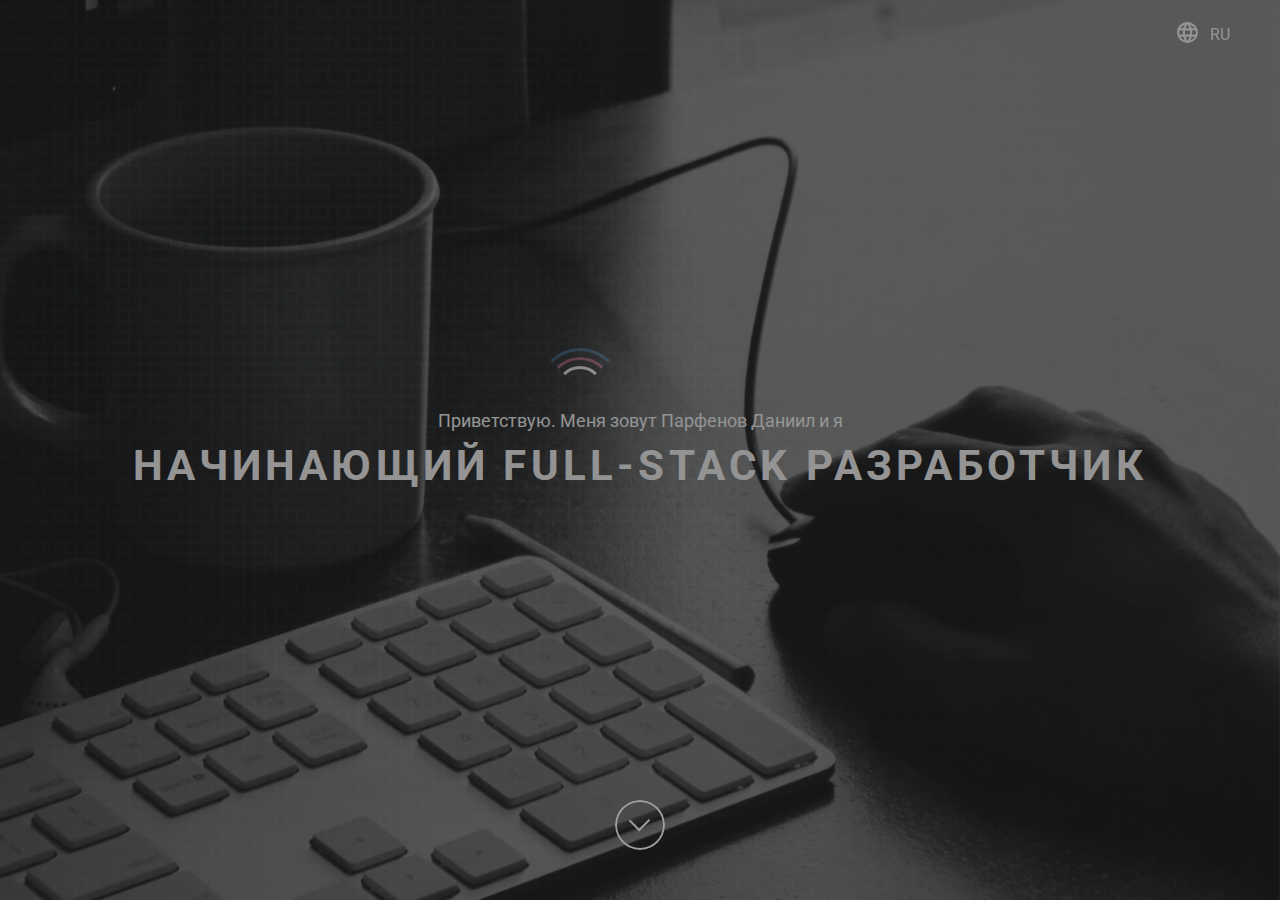
<file: index.html>
<!doctype html><!doctype html><html lang="ru"><head><meta charset="UTF-8"><meta name="viewport" content="width=device-width,initial-scale=1"><title>Portfolio</title><link href="https://fonts.googleapis.com/css2?family=Roboto:wght@100;300;400;500;700&amp;display=swap" rel="stylesheet"><link rel="shortcut icon" href="/assets/img/favicon.ico" type="image/x-icon"><script defer="defer" src="/assets/js/app.6109d7b93ef44eac3e0a.js"></script><link href="/assets/css/app.6109d7b93ef44eac3e0a.css" rel="stylesheet"></head><body><div class="preloader"><div class="preloader__spiner"></div></div><section class="first-screen"><div class="lang"><img src="../assets/img/lang-icon.svg" alt="Language icon"><span></span><ul class="lang__list"><li class="lang__list__item">RU</li><li class="lang__list__item">EN</li></ul></div><div class="first-screen__text"><span class="first-screen__caption"></span><h1 class="first-screen__title"></h1></div><img class="first-screen__dropdown" src="../assets/img/drop-down-btn.svg" alt="Drop down btn"></section><section class="content"><div class="container"><img class="to-top-arrow" src="../assets/img/drop-down-btn.svg" alt="Drop down btn"><div class="header"><nav class="nav"><ul class="nav__list"><li class="nav__list__item"></li><li class="nav__list__item"></li><li class="nav__list__item"></li><li class="nav__list__item"></li><li class="nav__list__item"></li><li class="nav__list__item"></li></ul></nav></div><div class="skills"><h2 class="skills__title"></h2><h2 class="skills__bg-title"></h2><div class="skills__list"><ul class="skills__list__left"><li class="skills__list__item"><span class="skills__list__item__text">HTML5</span><div class="skills__list__item__lines"><div class="skills__line active"></div><div class="skills__line active"></div><div class="skills__line active"></div><div class="skills__line active"></div><div class="skills__line active"></div></div></li><li class="skills__list__item"><span class="skills__list__item__text">Pug/Jade</span><div class="skills__list__item__lines"><div class="skills__line active"></div><div class="skills__line active"></div><div class="skills__line active"></div><div class="skills__line active"></div><div class="skills__line"></div></div></li><li class="skills__list__item"><span class="skills__list__item__text">CSS3</span><div class="skills__list__item__lines"><div class="skills__line active"></div><div class="skills__line active"></div><div class="skills__line active"></div><div class="skills__line"></div><div class="skills__line"></div></div></li><li class="skills__list__item"><span class="skills__list__item__text">Sass/Scss</span><div class="skills__list__item__lines"><div class="skills__line active"></div><div class="skills__line active"></div><div class="skills__line active"></div><div class="skills__line"></div><div class="skills__line"></div></div></li><li class="skills__list__item"><span class="skills__list__item__text">JavaScript</span><div class="skills__list__item__lines"><div class="skills__line active"></div><div class="skills__line active"></div><div class="skills__line active"></div><div class="skills__line"></div><div class="skills__line"></div></div></li></ul><ul class="skills__list__right"><li class="skills__list__item"><span class="skills__list__item__text">TypeScript</span><div class="skills__list__item__lines"><div class="skills__line active"></div><div class="skills__line active"></div><div class="skills__line"></div><div class="skills__line"></div><div class="skills__line"></div></div></li><li class="skills__list__item"><span class="skills__list__item__text">Reactjs</span><div class="skills__list__item__lines"><div class="skills__line active"></div><div class="skills__line active"></div><div class="skills__line active"></div><div class="skills__line active"></div><div class="skills__line"></div></div></li><li class="skills__list__item"><span class="skills__list__item__text">Webpack 4</span><div class="skills__list__item__lines"><div class="skills__line active"></div><div class="skills__line active"></div><div class="skills__line active"></div><div class="skills__line"></div><div class="skills__line"></div></div></li><li class="skills__list__item"><span class="skills__list__item__text">Node.js</span><div class="skills__list__item__lines"><div class="skills__line active"></div><div class="skills__line active"></div><div class="skills__line active"></div><div class="skills__line"></div><div class="skills__line"></div></div></li><li class="skills__list__item"><span class="skills__list__item__text">Jest & Enzyme</span><div class="skills__list__item__lines"><div class="skills__line active"></div><div class="skills__line active"></div><div class="skills__line"></div><div class="skills__line"></div><div class="skills__line"></div></div></li></ul></div></div><div class="education"><h2 class="education__title"></h2><h2 class="education__bg-title"></h2><div class="education__content"><div class="education__content__date"><div class="education__content__date__item"></div><div class="education__content__date__item"></div></div><div class="education__content__time-line"><div class="education__content__time-line__dot"></div><div class="education__content__time-line__line"></div><div class="education__content__time-line__dot"></div></div><div class="education__content__text"><div class="education__content__text__item"></div><div class="education__content__text__item"></div></div></div></div><div class="portfolio"><h2 class="portfolio__title"></h2><h2 class="portfolio__bg-title"></h2><div class="portfolio__list"></div></div><div class="about-me"><h2 class="about-me__title"></h2><h2 class="about-me__bg-title"></h2></div><div class="contacts"><h2 class="contacts__title"></h2><h2 class="contacts__bg-title"></h2><div class="contacts__content"><p><span>Email: </span><span>dan.exxx1st@gmail.com</span></p><a href="https://github.com/dan-exxx1st" target="_blank" rel="noopener noreferrer"></a><a href="https://gitlab.com/exxx1st" target="_blank" rel="noopener noreferrer"></a></div></div></div></section></body></html>
</file>
<file: assets/css/app.6109d7b93ef44eac3e0a.css>
.content{background:#1e1e1e;display:flex;justify-content:center;display:none;padding-bottom:20vh}.container{width:1240px;padding:0 10px}.to-top-arrow{display:none;position:fixed;bottom:50px;right:50px;transform:rotate(180deg);cursor:pointer;border-radius:50%;z-index:999}.to-top-arrow:hover{background:#3f3f3f}.preloader{width:100vw;height:100vh;position:absolute;z-index:1000;background:#0c0c0c}.preloader__spiner{position:absolute;height:60px;width:60px;border:3px solid transparent;border-top-color:#a04668;top:50%;left:50%;transform:translate(-50%,-50%);margin:-60px 0 0 -60px;border-radius:50%;-webkit-animation:spin 2s linear infinite;animation:spin 2s linear infinite}.preloader__spiner:after,.preloader__spiner:before{content:"";position:absolute;border:3px solid transparent;border-radius:50%}.preloader__spiner:before{border-top-color:#254e70;top:-12px;left:-12px;right:-12px;bottom:-12px;-webkit-animation:spin 3s linear infinite;animation:spin 3s linear infinite}.preloader__spiner:after{border-top-color:#fffbfe;top:6px;left:6px;right:6px;bottom:6px;-webkit-animation:spin 4s linear infinite;animation:spin 4s linear infinite}@-webkit-keyframes spin{0%{transform:rotate(0deg)}to{transform:rotate(1turn)}}@keyframes spin{0%{transform:rotate(0deg)}to{transform:rotate(1turn)}}.first-screen{height:100vh;background:url(/top-bg.png);background-position:50%;background-repeat:no-repeat;background-size:cover}.first-screen__text{width:100%;display:flex;justify-content:center;align-items:center;flex-direction:column;position:absolute;top:50%;left:50%;transform:translate(-50%,-50%);text-align:center}.first-screen__caption{font-size:18px;line-height:21px;color:#efefef;margin-bottom:10px}.first-screen__title{font-weight:700;font-size:42px;line-height:49px;letter-spacing:.1em;text-transform:uppercase;color:#efefef}.first-screen__dropdown{position:absolute;left:50%;bottom:50px;transform:translateX(-50%);cursor:pointer;border-radius:50%;transition:all .2s ease-in-out}.first-screen__dropdown:hover{background:rgba(0,0,0,.2)}.header{justify-content:space-between;padding-top:20px;top:0}.header,.nav__list{display:flex}.nav__list__item{cursor:pointer;margin-right:25px;font-size:16px;line-height:19px;display:flex;align-items:center;text-align:center;letter-spacing:.02em;color:#efefef;transition:all .5s ease-in-out}.nav__list__item:hover{transform:scale(1.05)}.skills{position:relative}.skills__title{font-size:30px;letter-spacing:.07em;color:#efefef;margin:100px 0 40px}.skills__bg-title{position:absolute;top:-15px;right:0;font-size:72px;letter-spacing:.02em;color:#efefef;opacity:.05;text-transform:uppercase}.skills__line{width:50px;height:2px;background:#efefef;margin-right:10px}.skills__line.active{background:#00c2ff}.skills__list{display:flex;align-items:flex-start;justify-content:flex-start;flex-wrap:wrap;margin-top:50px}.skills__list__left,.skills__list__right{width:430px;display:flex;flex-wrap:wrap}.skills__list__left{margin-right:150px}.skills__list__item{display:flex;align-items:center;width:100%;justify-content:space-between;margin-bottom:20px}.skills__list__item__text{font-size:18px;line-height:21px;color:#efefef}.skills__list__item__lines{display:flex}.education{position:relative}.education__title{font-size:30px;letter-spacing:.07em;color:#efefef;margin:100px 0 40px}.education__bg-title{margin-top:-10px;position:absolute;top:-15px;right:0;font-size:72px;letter-spacing:.02em;color:#efefef;opacity:.05;text-transform:uppercase}.education__content{display:flex;justify-content:center}.education__content__date__item,.education__content__text__item{font-style:normal;font-weight:400;font-size:18px;line-height:21px;color:#efefef}.education__content__date{display:flex;flex-direction:column;white-space:nowrap}.education__content__date__item{margin-bottom:80px}.education__content__time-line{display:flex;flex-direction:column;align-items:center;margin:0 20px}.education__content__time-line__dot{width:8px;height:8px;border-radius:50%;background:#00c2ff}.education__content__time-line__line{width:2px;height:100px;background:#00c2ff}.education__content__text{max-width:360px}.education__content__text__item{margin-top:-5px;margin-bottom:65px}.portfolio{position:relative}.portfolio__title{font-size:30px;letter-spacing:.07em;color:#efefef;margin:100px 0 40px}.portfolio__bg-title{position:absolute;top:-15px;right:0;font-size:72px;letter-spacing:.02em;color:#efefef;opacity:.05;text-transform:uppercase}.portfolio__list{display:flex;justify-content:space-between;flex-wrap:wrap}.about-me{position:relative}.about-me__title{font-size:30px;letter-spacing:.07em;color:#efefef;margin:100px 0 40px}.about-me__bg-title{position:absolute;top:-15px;right:0;font-size:72px;letter-spacing:.02em;color:#efefef;opacity:.05;text-transform:uppercase}.about-me__content{color:#efefef;font-size:16px;font-weight:400}.about-me__content__title{font-size:20px;font-weight:700}.about-me__content__title>span{color:#00c2ff}.about-me__content__second{font-size:18px;color:#00c2ff;font-weight:700}.portfolio__card{display:flex;flex-direction:column;max-width:450px;color:#efefef;margin:0 auto}.portfolio__card__title{font-size:22px;margin:20px 0;color:#00c2ff}.portfolio__card__description{font-size:18px}.portfolio__card__links{display:flex;justify-content:space-between}.portfolio__card__links>a{margin:20px 0;padding:5px;border:2px solid #00c2ff;border-radius:10px;color:#efefef;text-align:center}.portfolio__card__links>a:hover{background:#363636}.contacts{position:relative}.contacts__title{font-size:30px;letter-spacing:.07em;color:#efefef;margin:100px 0 40px}.contacts__bg-title{position:absolute;top:-15px;right:0;font-size:72px;letter-spacing:.02em;color:#efefef;opacity:.05;text-transform:uppercase}.contacts__content{display:flex;flex-direction:column}.contacts__content>*{font-style:normal;font-weight:400;font-size:18px;line-height:21px;color:#efefef;margin:5px 0}.contacts__content>a,.contacts__content>p>span:first-child{color:#00c2ff;font-weight:700}.contacts__content>a:hover{text-decoration:underline}*{margin:0;padding:0;font-family:Roboto,sans-serif;text-decoration:none;list-style:none}body{overflow-x:hidden;overflow-y:scroll}.lang{position:fixed;display:flex;justify-content:center;align-items:flex-start;top:20px;right:50px;color:#efefef;cursor:pointer;-webkit-user-select:none;-moz-user-select:none;-ms-user-select:none;user-select:none}.lang>img{margin-right:10px}.lang>span{margin-top:5px}.lang.select>span{display:none}.lang.select>ul{margin-top:5px;display:flex}.lang__list{list-style:none;display:none;flex-direction:column}.lang__list__item.active{background:#000}@media (max-width:1024px){.skills__list__left{margin-right:20px}}@media (max-width:768px){.header{display:none}}@media (max-width:375px){.first-screen__caption{font-size:12px}.first-screen__title{font-size:32px}}
</file>
